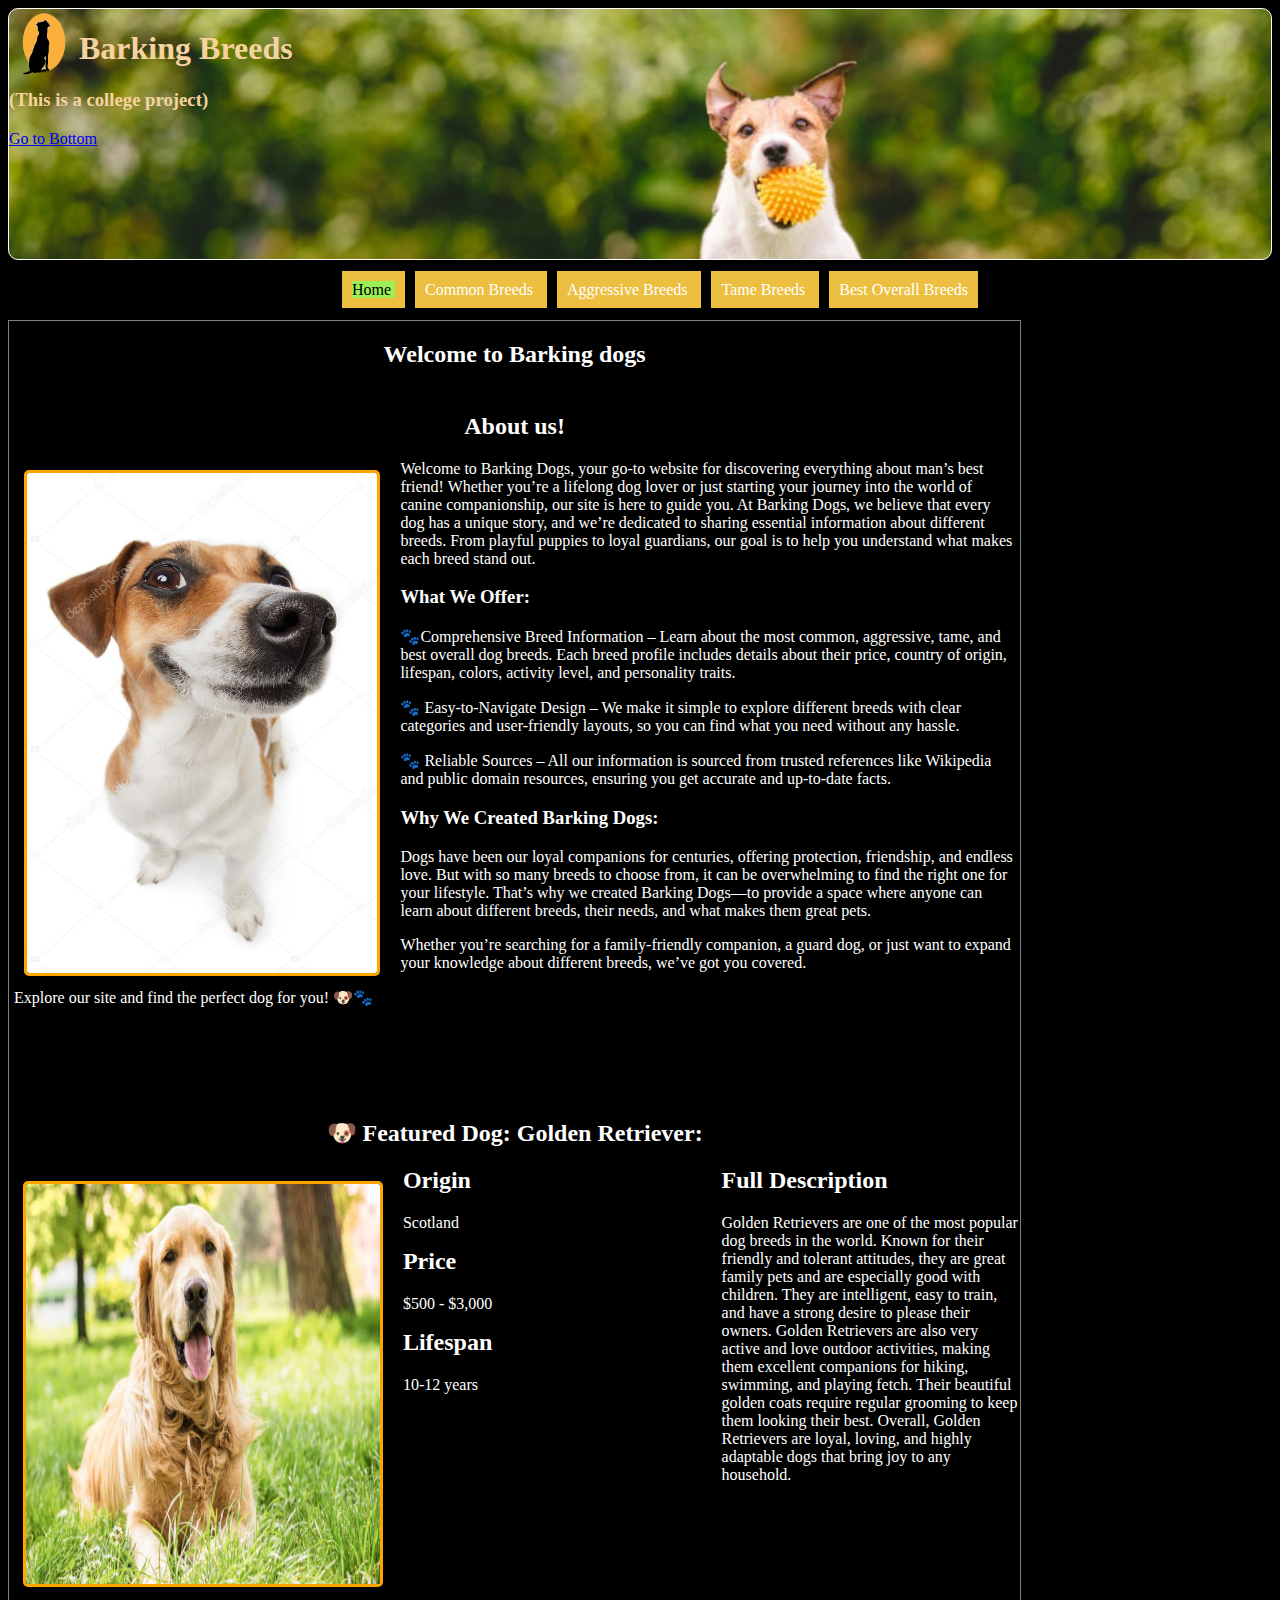
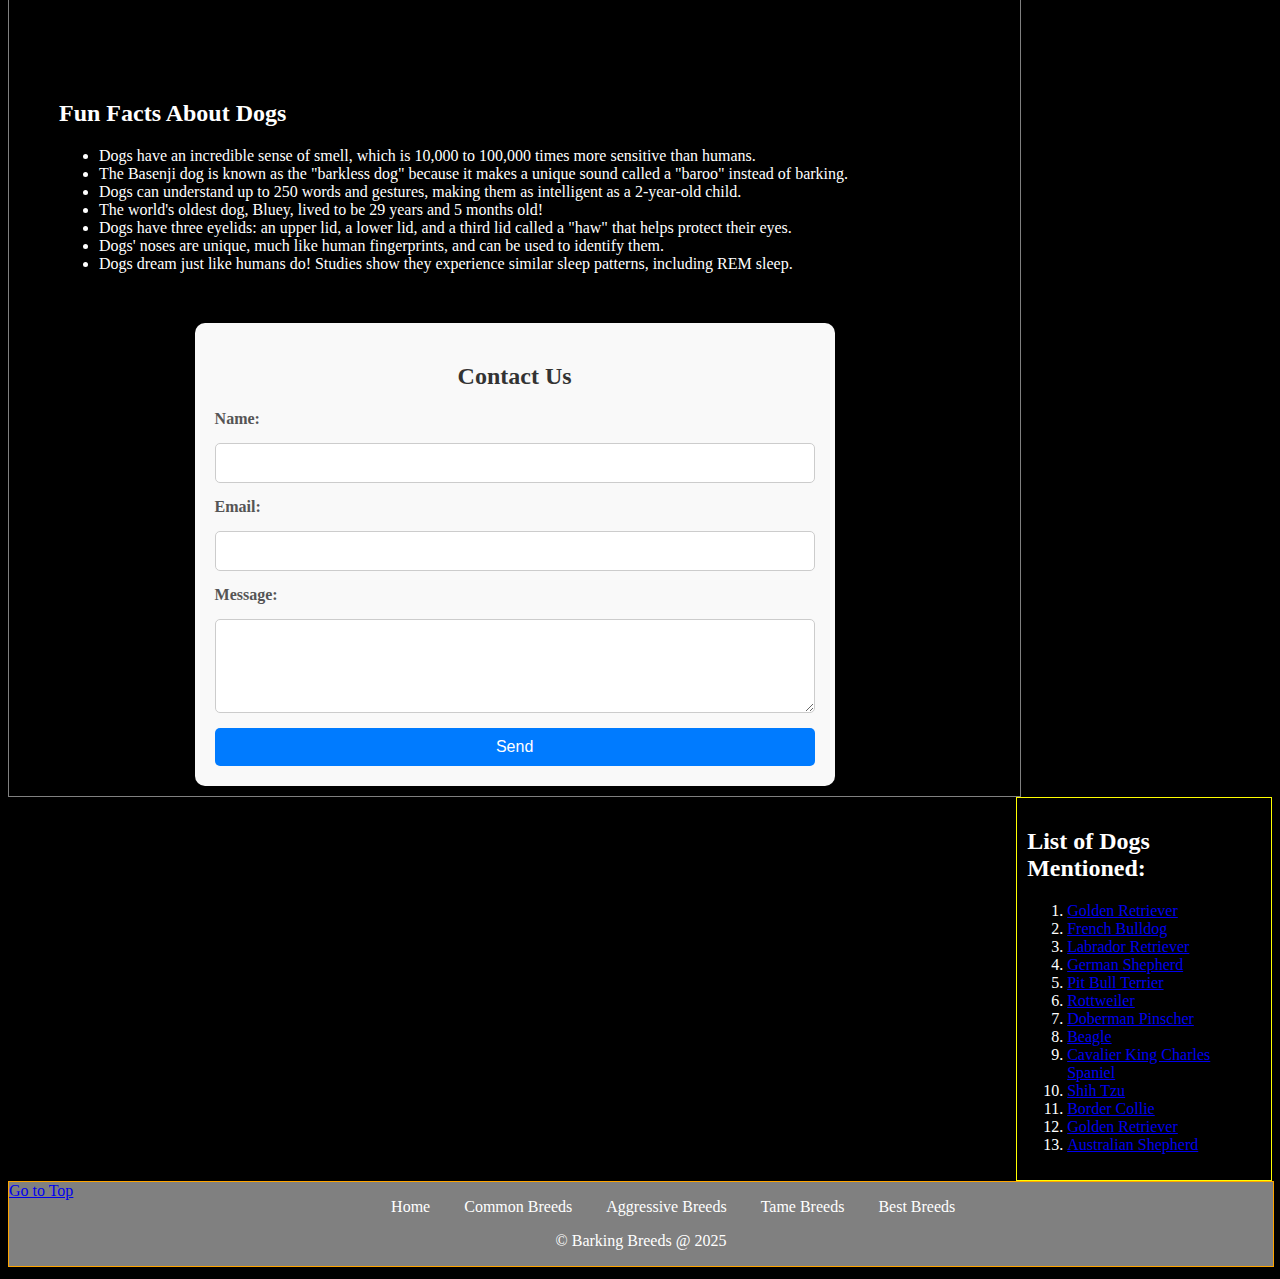
<file: index.html>
<!DOCTYPE html>
<html lang="en">
<head>
<meta charset="UTF-8">
<meta name="description" content="Barking dogs home page, about us">
<meta name="keywords" content="dog, breeds, price, wikipedia">
<title>Barking Breeds</title>
<link rel="stylesheet" href="styles/styleH.css">
<link rel="icon" href="images/doglogo.png" sizes="16x16">
</head>

<body>
    <header>
        <img style="float: left; height: 70px; width:70px;" src="images/doglogo.png" alt="logo">
        <h1> Barking Breeds</h1>
        <h3>(This is a college project)</h3>
        <a href="#bottom">Go to Bottom</a>
    </header>

    <nav>
        <ul> 
             <li> <a href="index.html" class="active"> Home </a></li> 
             <li> <a href="commonBreeds.html"> Common Breeds </a></li> 
             <li> <a href="aggroBreeds.html"> Aggressive Breeds </a></li> 
             <li> <a href="tameBreeds.html"> Tame Breeds </a></li> 
             <li> <a href="bestBreeds.html"> Best Overall Breeds </a></li> 
             
        </ul>
     </nav>

     <main id="borderMain">
        <a id="top"></a>

        <h2 class="textCenter">
            Welcome to Barking dogs
        </h2>
        <section style="padding: 5px;">
    <h2 class="textCenter">About us!</h2>
    <img style="float: left; margin-right: 20px;" class="smiledog" src="images/smiledog.png" alt="smiledog">

    <p> Welcome to Barking Dogs, your go-to website for discovering everything about man’s best friend! Whether you’re a lifelong dog lover or just starting your journey into the world of canine companionship, our site is here to guide you.

        At Barking Dogs, we believe that every dog has a unique story, and we’re dedicated to sharing essential information about different breeds. From playful puppies to loyal guardians, our goal is to help you understand what makes each breed stand out.</p>
        <h3>What We Offer:</h3>
        <p> 🐾Comprehensive Breed Information – Learn about the most common, aggressive, tame, and best overall dog breeds. Each breed profile includes details about their price, country of origin, lifespan, colors, activity level, and personality traits.</p>

            <p>🐾 Easy-to-Navigate Design – We make it simple to explore different breeds with clear categories and user-friendly layouts, so you can find what you need without any hassle.</p>
            
            <p>🐾 Reliable Sources – All our information is sourced from trusted references like Wikipedia and public domain resources, ensuring you get accurate and up-to-date facts.</p>

            <h3>Why We Created Barking Dogs:</h3> 
            <p>Dogs have been our loyal companions for centuries, offering protection, friendship, and endless love. But with so many breeds to choose from, it can be overwhelming to find the right one for your lifestyle. That’s why we created Barking Dogs—to provide a space where anyone can learn about different breeds, their needs, and what makes them great pets.</p>
           <p>Whether you’re searching for a family-friendly companion, a guard dog, or just want to expand your knowledge about different breeds, we’ve got you covered. </p>
           <p>Explore our site and find the perfect dog for you! 🐶🐾</p>
</section>

<br>
<br>
<br>
<br>
    <h2 class="textCenter">🐶 Featured Dog: Golden Retriever:</h2>
    <img src="images/goldenretriever.jpg"  class="goldenDog" style="float: left; margin-right: 20px;" alt="Golden Retriever">
    <section class="columns">
        <section class="column">
            <h2>Origin</h2>
            <p>Scotland</p>
            <h2>Price</h2>
            <p>$500 - $3,000</p>
            <h2>Lifespan</h2>
            <p>10-12 years</p>
        </section>
        <section class="column">
            <h2>Full Description</h2>
            <p>
                Golden Retrievers are one of the most popular dog breeds in the world. Known for their friendly and tolerant attitudes, they are great family pets and are especially good with children. They are intelligent, easy to train, and have a strong desire to please their owners. Golden Retrievers are also very active and love outdoor activities, making them excellent companions for hiking, swimming, and playing fetch. Their beautiful golden coats require regular grooming to keep them looking their best. Overall, Golden Retrievers are loyal, loving, and highly adaptable dogs that bring joy to any household.
            </p>
        </section>
    </section>

    <section id="fun-facts">
        <h2>Fun Facts About Dogs</h2>
        <ul>
            <li>Dogs have an incredible sense of smell, which is 10,000 to 100,000 times more sensitive than humans.</li>
            <li>The Basenji dog is known as the "barkless dog" because it makes a unique sound called a "baroo" instead of barking.</li>
            <li>Dogs can understand up to 250 words and gestures, making them as intelligent as a 2-year-old child.</li>
            <li>The world's oldest dog, Bluey, lived to be 29 years and 5 months old!</li>
            <li>Dogs have three eyelids: an upper lid, a lower lid, and a third lid called a "haw" that helps protect their eyes.</li>
            <li>Dogs' noses are unique, much like human fingerprints, and can be used to identify them.</li>
            <li>Dogs dream just like humans do! Studies show they experience similar sleep patterns, including REM sleep.</li>
        </ul>
    </section>

    <section class="contact">
        <h2>Contact Us</h2>
        <form action="http://foo.com" method="get">
            <label for="name">Name:</label>
            <input type="text" id="name" name="name" required>
            
            <label for="email">Email:</label>
            <input type="email" id="email" name="email" required>
            
            <label for="message">Message:</label>
            <textarea id="message" name="message" rows="4" required></textarea>
            
            <button type="submit">Send</button>
        </form>
    </section>



     </main>

     <aside style="padding: 10px;">
        <h2>List of Dogs Mentioned:</h2>
        <ol>
            <li><a href="https://en.wikipedia.org/wiki/Golden_Retriever">Golden Retriever</a></li>
            <li><a href="https://en.wikipedia.org/wiki/French_Bulldog">French Bulldog</a></li>
            <li><a href="https://en.wikipedia.org/wiki/Labrador_Retriever">Labrador Retriever</a></li>
            <li><a href="https://en.wikipedia.org/wiki/German_Shepherd">German Shepherd</a></li>
            <li><a href="https://en.wikipedia.org/wiki/Pit_Bull_Terrier">Pit Bull Terrier</a></li>
            <li><a href="https://en.wikipedia.org/wiki/Rottweiler">Rottweiler</a></li>
            <li><a href="https://en.wikipedia.org/wiki/Doberman_Pinscher">Doberman Pinscher</a></li>
            <li><a href="https://en.wikipedia.org/wiki/Beagle">Beagle</a></li>
            <li><a href="https://en.wikipedia.org/wiki/Cavalier_King_Charles_Spaniel">Cavalier King Charles Spaniel</a></li>
            <li><a href="https://en.wikipedia.org/wiki/Shih_Tzu">Shih Tzu</a></li>
            <li><a href="https://en.wikipedia.org/wiki/Border_Collie">Border Collie</a></li>
            <li><a href="https://en.wikipedia.org/wiki/Golden_Retriever">Golden Retriever</a></li>
            <li><a href="https://en.wikipedia.org/wiki/Australian_Shepherd">Australian Shepherd</a></li>
        </ol>
    </aside>



     <footer id="bottom">
        <a href="#top" style="float: left;">Go to Top</a>
        <ul> 
            <li> <a href="index.html" class="active"> Home </a></li> 
             <li> <a href="commonBreeds.html"> Common Breeds </a></li> 
             <li> <a href="aggroBreeds.html"> Aggressive Breeds </a></li> 
             <li> <a href="tameBreeds.html"> Tame Breeds </a></li> 
             <li> <a href="bestBreeds.html"> Best Breeds </a></li> 
       </ul>
        <p> &copy; Barking Breeds &#64; 2025</p>
     </footer>
</body>
</html>
</file>
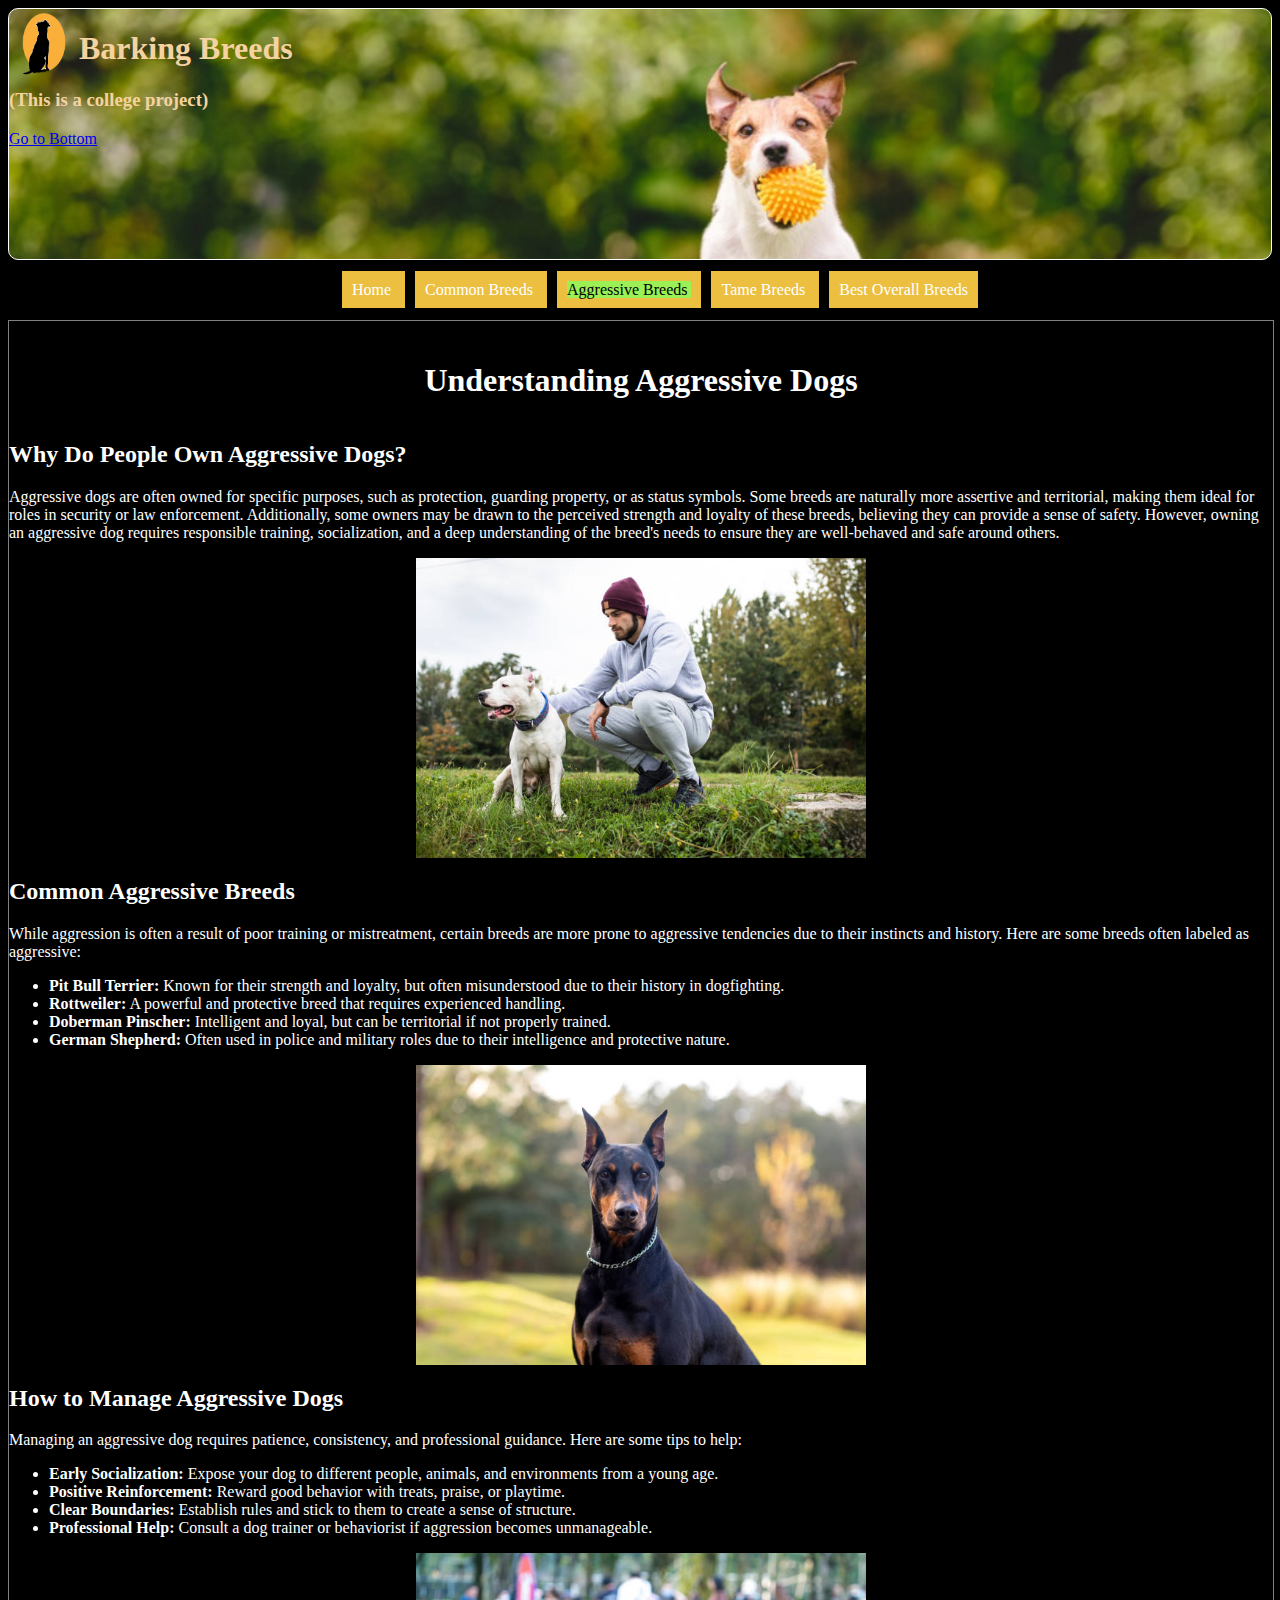
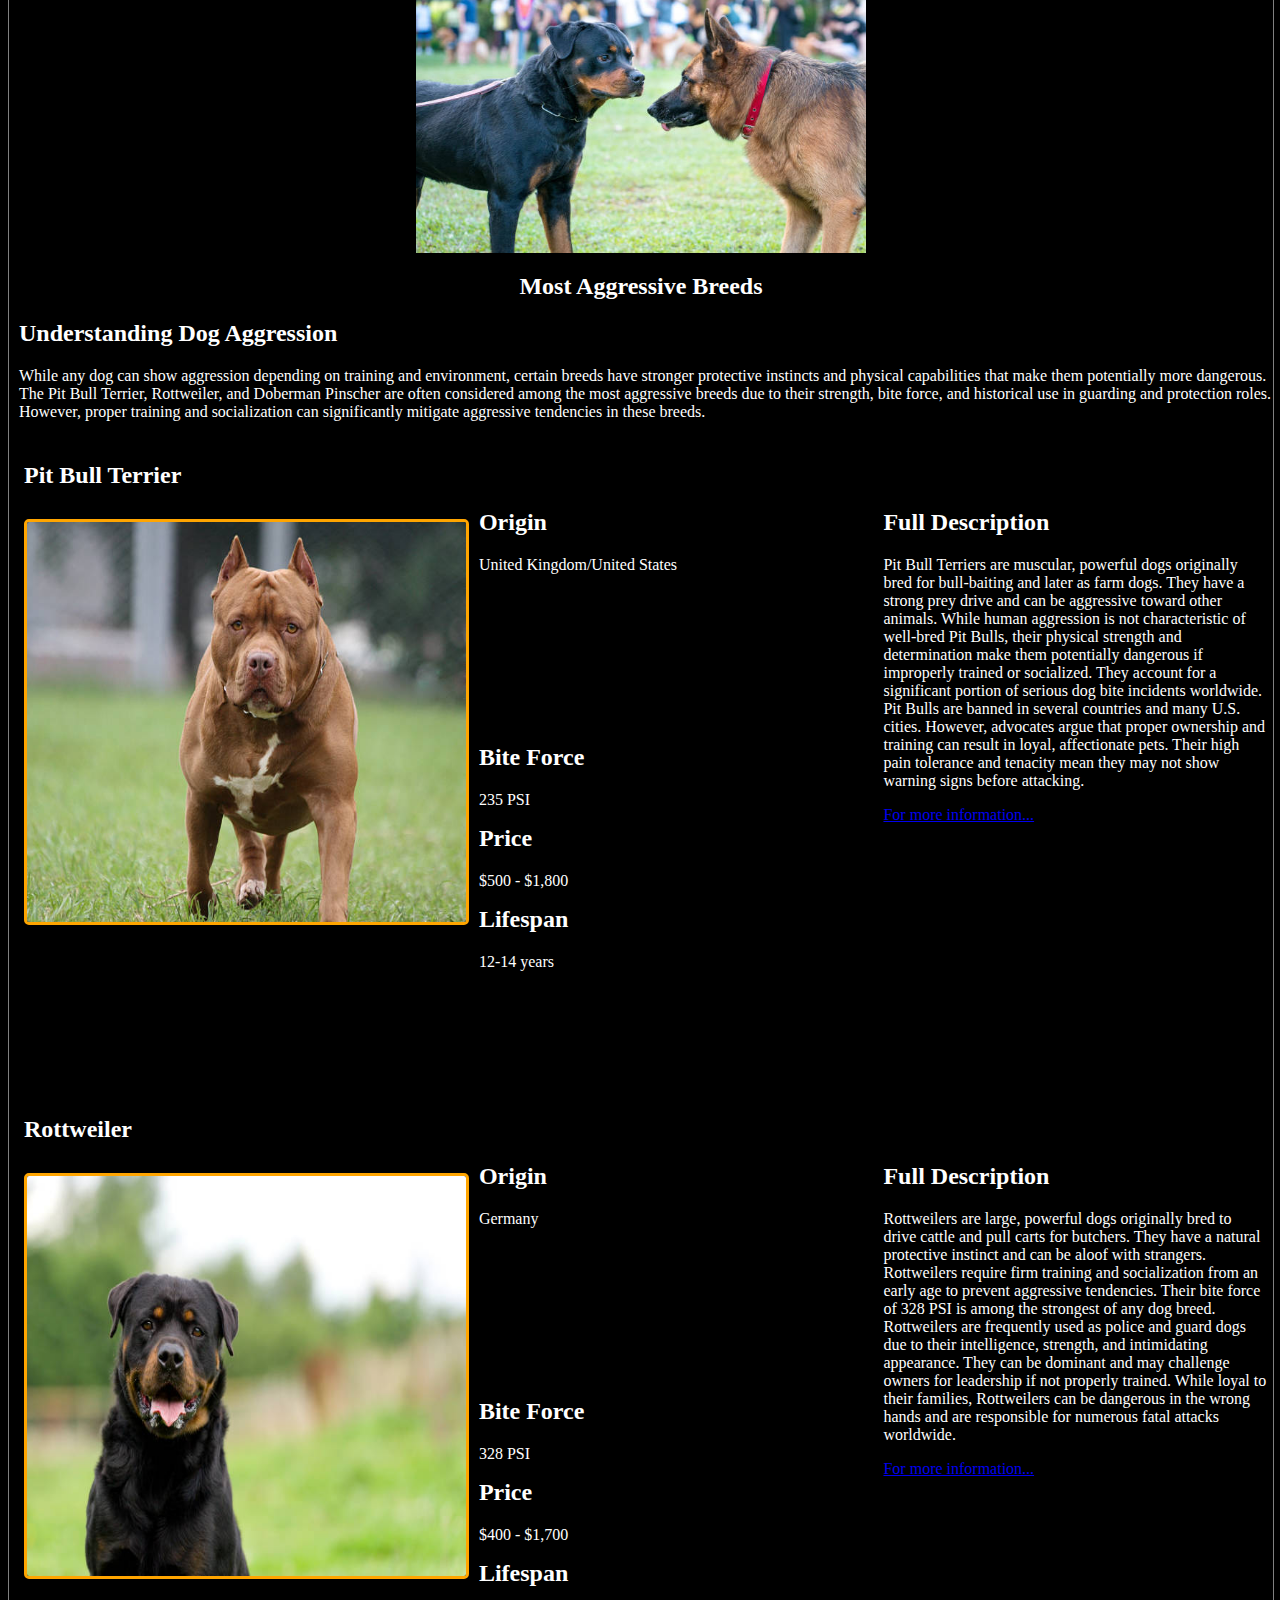
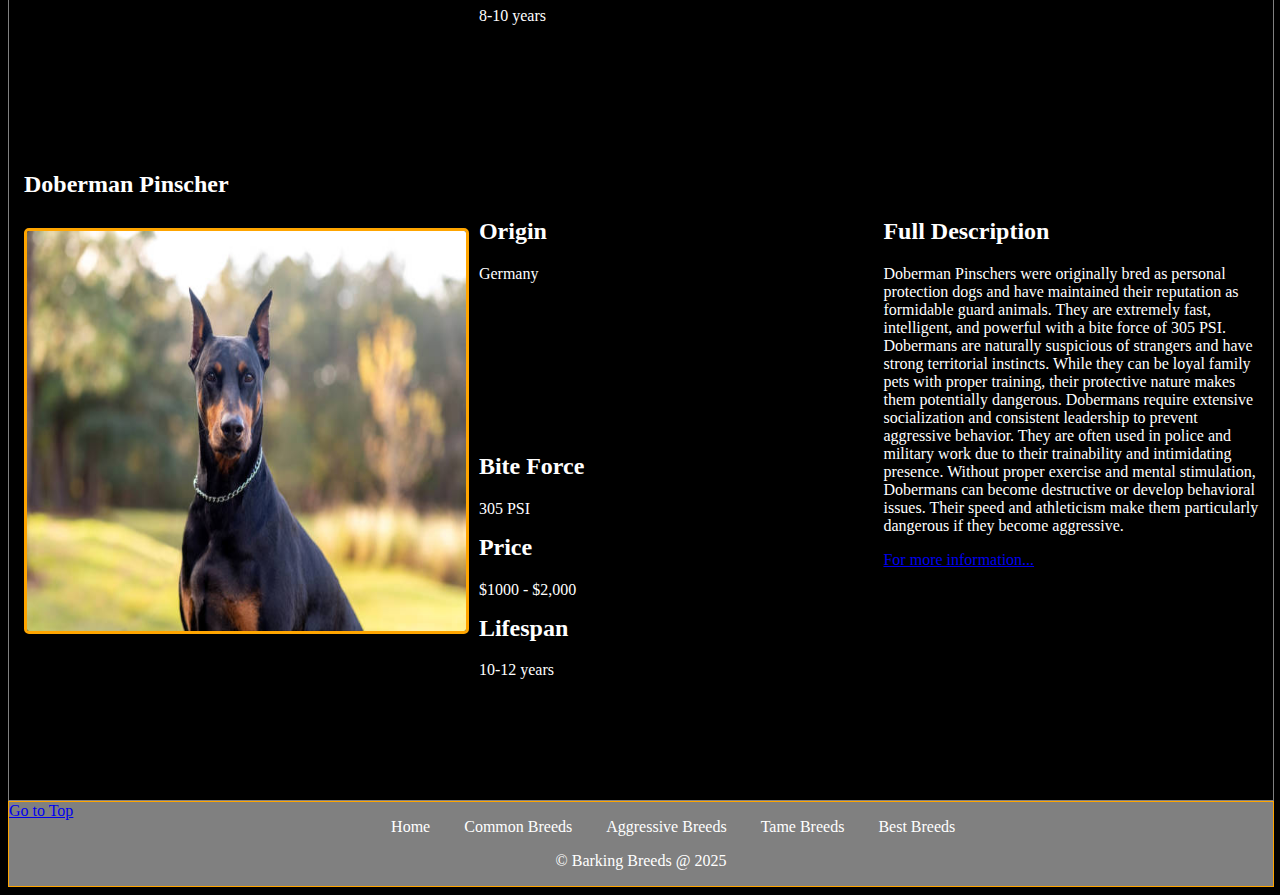
<file: aggroBreeds.html>
<!DOCTYPE html>
<html lang="en">
<head>
<meta charset="UTF-8">
<meta name="description" content="Aggressive Breeds, Big dogs">
<meta name="keywords" content="dog, aggression, price, wikipedia">
<title>Barking Breeds</title>
<link rel="stylesheet" href="styles/styleAG.css">
<link rel="icon" href="images/doglogo.png" sizes="16x16">
<style>
    header
{
    background-image: url(images/dogheader.jpg);
    background-repeat: no-repeat;
    background-size: cover;
    height: 250px;
    color: rgb(245, 211, 161);
    border: 1px solid white;
    border-radius: 10px; 
}
</style>
</head>

<body>
    <header>
        <img style="float: left; height: 70px; width:70px;" src="images/doglogo.png" alt="logo">
        <h1> Barking Breeds</h1>
        <h3>(This is a college project)</h3>
        <a href="#bottom">Go to Bottom</a>
    </header>

    <nav>
        <ul> 
             <li> <a href="index.html" > Home </a></li> 
             <li> <a href="commonBreeds.html"> Common Breeds </a></li> 
             <li> <a href="aggroBreeds.html" class="active"> Aggressive Breeds </a></li> 
             <li> <a href="tameBreeds.html"> Tame Breeds </a></li> 
             <li> <a href="bestBreeds.html"> Best Overall Breeds </a></li> 
             
        </ul>
     </nav>

     <main id="borderMain">
        
        <h1 style="text-align: center; padding: 20px;">Understanding Aggressive Dogs</h1>

   
    <section class="section">
        <h2>Why Do People Own Aggressive Dogs?</h2>
        <p>
            Aggressive dogs are often owned for specific purposes, such as protection, guarding property, or as status symbols. Some breeds are naturally more assertive and territorial, making them ideal for roles in security or law enforcement. Additionally, some owners may be drawn to the perceived strength and loyalty of these breeds, believing they can provide a sense of safety. However, owning an aggressive dog requires responsible training, socialization, and a deep understanding of the breed's needs to ensure they are well-behaved and safe around others.
        </p>
        <img src="images/pitbullman.jpg" style="width: 450px; height: 300px; display: block; margin: 0 auto;" class="textCenter" alt="pitbullman">
    </section>

   
    <section class="section">
        <h2>Common Aggressive Breeds</h2>
        <p>
            While aggression is often a result of poor training or mistreatment, certain breeds are more prone to aggressive tendencies due to their instincts and history. Here are some breeds often labeled as aggressive:
        </p>
        <ul>
            <li><strong>Pit Bull Terrier:</strong> Known for their strength and loyalty, but often misunderstood due to their history in dogfighting.</li>
            <li><strong>Rottweiler:</strong> A powerful and protective breed that requires experienced handling.</li>
            <li><strong>Doberman Pinscher:</strong> Intelligent and loyal, but can be territorial if not properly trained.</li>
            <li><strong>German Shepherd:</strong> Often used in police and military roles due to their intelligence and protective nature.</li>
        </ul>
        <img src="images/doberman.jpg" style="width: 450px; height: 300px; display: block; margin: 0 auto;" class="textCenter" alt="doberman">
    </section>

    
    <section class="section">
        <h2>How to Manage Aggressive Dogs</h2>
        <p>
            Managing an aggressive dog requires patience, consistency, and professional guidance. Here are some tips to help:
        </p>
        <ul>
            <li><strong>Early Socialization:</strong> Expose your dog to different people, animals, and environments from a young age.</li>
            <li><strong>Positive Reinforcement:</strong> Reward good behavior with treats, praise, or playtime.</li>
            <li><strong>Clear Boundaries:</strong> Establish rules and stick to them to create a sense of structure.</li>
            <li><strong>Professional Help:</strong> Consult a dog trainer or behaviorist if aggression becomes unmanageable.</li>
        </ul>
        <img src="images/dogsocial.jpg" style="width: 450px; height: 300px; display: block; margin: 0 auto;" class="textCenter" alt="socialdog">
    </section>

    <h2 class="textCenter">Most Aggressive Breeds </h2>
    <section id="aggrointro" style="margin-left: 10px;">
        <h2>Understanding Dog Aggression</h2>
        <p>
            While any dog can show aggression depending on training and environment, certain breeds have stronger protective instincts and physical capabilities that make them potentially more dangerous. The Pit Bull Terrier, Rottweiler, and Doberman Pinscher are often considered among the most aggressive breeds due to their strength, bite force, and historical use in guarding and protection roles. However, proper training and socialization can significantly mitigate aggressive tendencies in these breeds.
        </p>
    </section>

    <section style="padding: 5px;">
    <h2 style="margin-left: 10px;">Pit Bull Terrier</h2>
    <img style="float: left;" class="dog" src="images/pitbullterrier.jpg" alt="pitbull terrier">
    <section class="columns">
        <section class="column">
            <h2>Origin</h2>  
            <p>United Kingdom/United States</p>
            <iframe
            height="450"
            style="border:0"
            loading="lazy" 
            allowfullscreen
            src="https://www.google.com/maps/embed/v1/place?q=united+kingdom&key=AIzaSyBFw0Qbyq9zTFTd-tUY6dZWTgaQzuU17R8">
        </iframe>
            
            <h2>Bite Force</h2>
            <p>235 PSI</p>
            <h2>Price</h2>
            <p>$500 - $1,800</p>
            <h2>Lifespan</h2>
            <p>12-14 years</p>
            
        </section>
        <section class="column">
            <h2>Full Description</h2>
            <p>
                Pit Bull Terriers are muscular, powerful dogs originally bred for bull-baiting and later as farm dogs. They have a strong prey drive and can be aggressive toward other animals. While human aggression is not characteristic of well-bred Pit Bulls, their physical strength and determination make them potentially dangerous if improperly trained or socialized. They account for a significant portion of serious dog bite incidents worldwide. Pit Bulls are banned in several countries and many U.S. cities. However, advocates argue that proper ownership and training can result in loyal, affectionate pets. Their high pain tolerance and tenacity mean they may not show warning signs before attacking.
            </p>
            <a href="https://en.wikipedia.org/wiki/Pit_Bull"> For more information...</a>  
        </section>
    </section>
</section>

<section style="padding: 5px;">
    <h2 style="margin-left: 10px;">Rottweiler</h2>
    <img style="float: left;" class="dog" src="images/rottweiler.jpg" alt="rottweiler">
    <section class="columns">
        <section class="column">
            <h2>Origin</h2>
            <p>Germany</p>
            <iframe
                height="450"
                style="border:0"
                loading="lazy"
                allowfullscreen
                src="https://www.google.com/maps/embed/v1/place?q=germany&key=AIzaSyBFw0Qbyq9zTFTd-tUY6dZWTgaQzuU17R8">
        </iframe>
            
        <h2>Bite Force</h2>
        <p>328 PSI</p>
        <h2>Price</h2>
            <p>$400 - $1,700</p>
        <h2>Lifespan</h2>
        <p>8-10 years</p>
    </section>
    <section class="column">
        <h2>Full Description</h2>
        <p>
            Rottweilers are large, powerful dogs originally bred to drive cattle and pull carts for butchers. They have a natural protective instinct and can be aloof with strangers. Rottweilers require firm training and socialization from an early age to prevent aggressive tendencies. Their bite force of 328 PSI is among the strongest of any dog breed. Rottweilers are frequently used as police and guard dogs due to their intelligence, strength, and intimidating appearance. They can be dominant and may challenge owners for leadership if not properly trained. While loyal to their families, Rottweilers can be dangerous in the wrong hands and are responsible for numerous fatal attacks worldwide.
        </p>
        <a href="https://en.wikipedia.org/wiki/Rottweiler">For more information...</a>
    </section>
    </section>
</section>

<section style="padding: 5px;">
    <h2 style="margin-left: 10px;">Doberman Pinscher</h2>
    <img style="float: left;" class="dog" src="images/doberman.jpg" alt="doberman pinscher">
    <section class="columns">
        <section class="column">
            <h2>Origin</h2>
            <p>Germany</p>
            <iframe
                height="450"
                style="border:0"
                loading="lazy"
                allowfullscreen
                src="https://www.google.com/maps/embed/v1/place?q=germany&key=AIzaSyBFw0Qbyq9zTFTd-tUY6dZWTgaQzuU17R8">
        </iframe>
            
        <h2>Bite Force</h2>
        <p>305 PSI</p>
        <h2>Price</h2>
            <p>$1000 - $2,000</p>
        <h2>Lifespan</h2>
        <p>10-12 years</p>
    </section>
    <section class="column">
        <h2>Full Description</h2>
        <p>
            Doberman Pinschers were originally bred as personal protection dogs and have maintained their reputation as formidable guard animals. They are extremely fast, intelligent, and powerful with a bite force of 305 PSI. Dobermans are naturally suspicious of strangers and have strong territorial instincts. While they can be loyal family pets with proper training, their protective nature makes them potentially dangerous. Dobermans require extensive socialization and consistent leadership to prevent aggressive behavior. They are often used in police and military work due to their trainability and intimidating presence. Without proper exercise and mental stimulation, Dobermans can become destructive or develop behavioral issues. Their speed and athleticism make them particularly dangerous if they become aggressive.
        </p>
        <a href="https://en.wikipedia.org/wiki/Dobermann">For more information...</a>
    </section>
    </section>
</section>
    </main>



    <footer id="bottom">
        <a href="#top" style="float: left;">Go to Top</a>
        <ul> 
            <li> <a href="index.html"> Home </a></li> 
             <li> <a href="commonBreeds.html"> Common Breeds </a></li> 
             <li> <a href="aggroBreeds.html" class="active"> Aggressive Breeds </a></li> 
             <li> <a href="tameBreeds.html"> Tame Breeds </a></li> 
             <li> <a href="bestBreeds.html"> Best Breeds </a></li> 
       </ul>
        <p> &copy; Barking Breeds &#64; 2025</p>
     </footer>
</body>
</html>
</file>
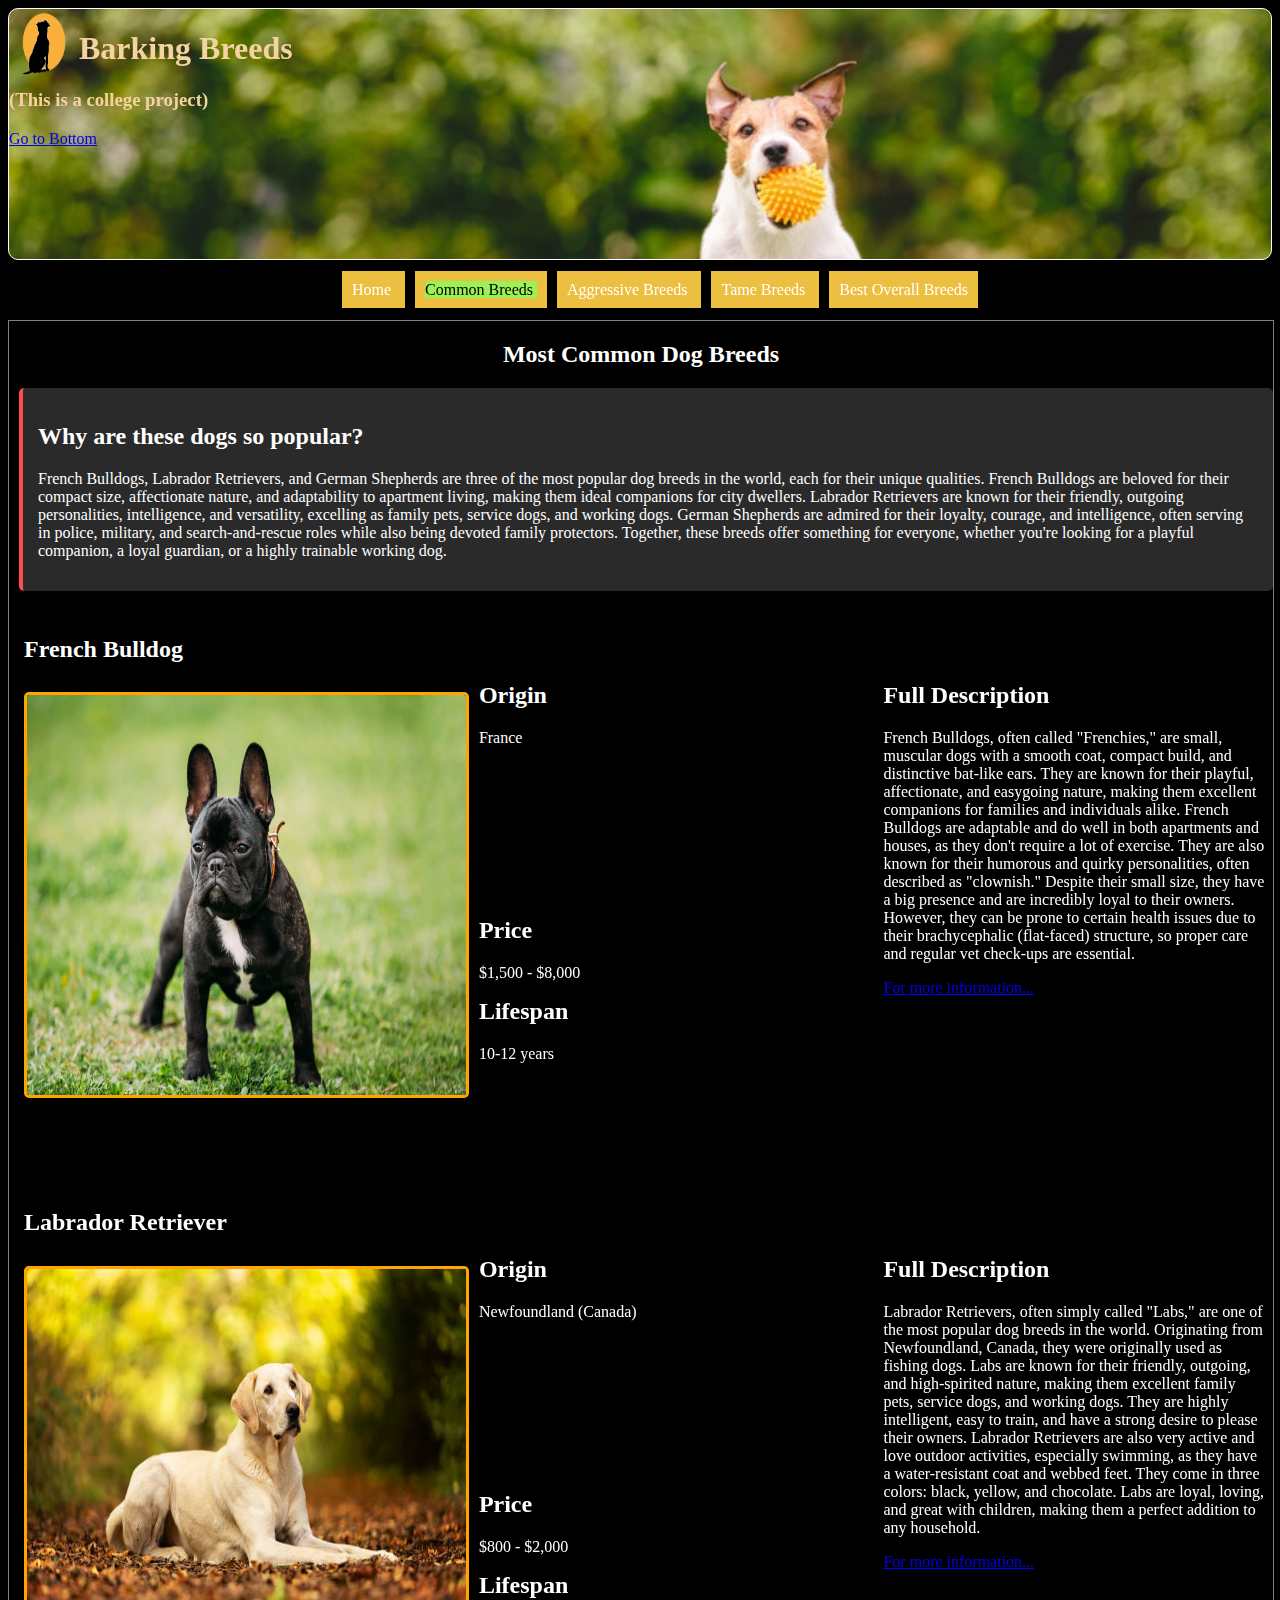
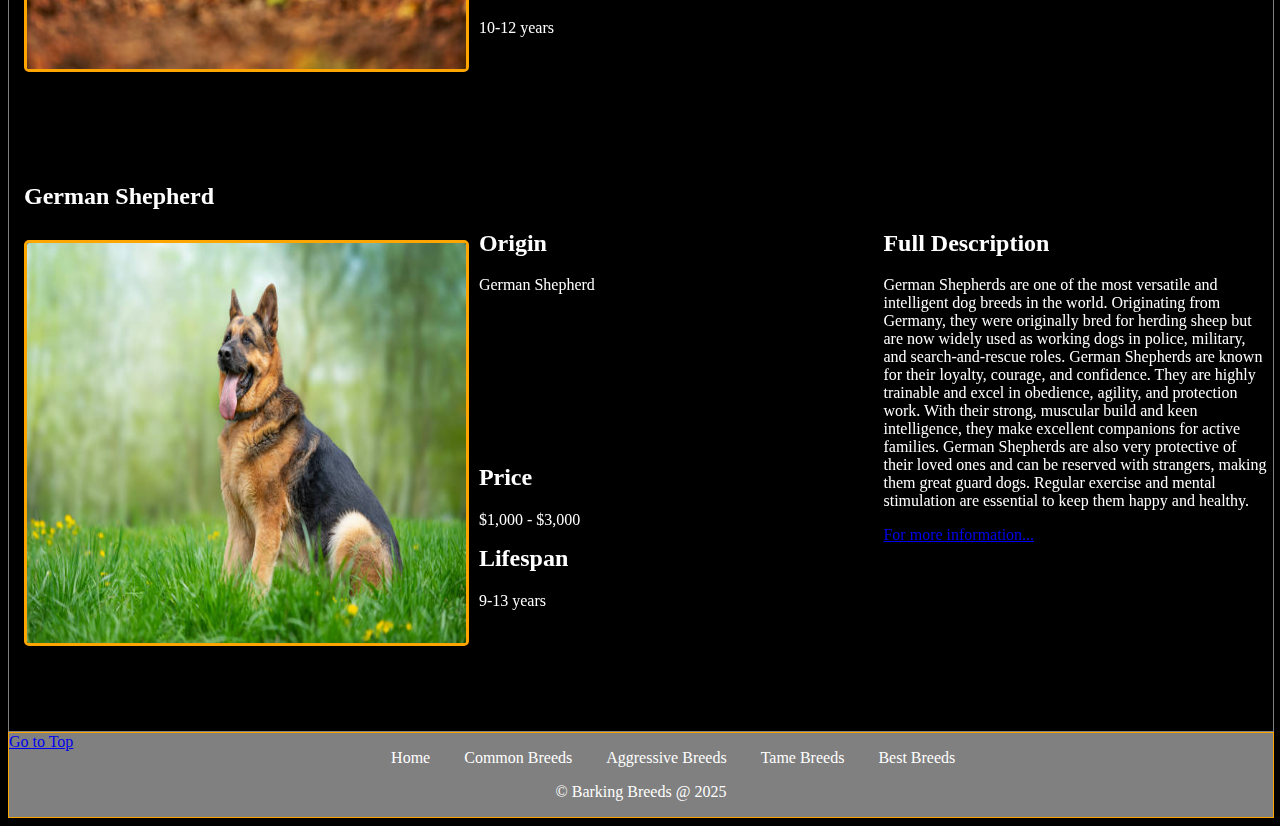
<file: commonBreeds.html>
<!DOCTYPE html>
<html lang="en">
<head>
<meta charset="UTF-8">
<meta name="description" content="Common breeds , ">
<meta name="keywords" content="dog, inline, map, wikipedia">
<title>Barking Breeds</title>
<link rel="stylesheet" href="styles/styleCB.css">
<link rel="icon" href="images/doglogo.png" sizes="16x16">
</head>

<body>
    <header>
        <img style="float: left; height: 70px; width:70px;" src="images/doglogo.png" alt="logo">
        <h1> Barking Breeds</h1>
        <h3>(This is a college project)</h3>
        <a href="#bottom">Go to Bottom</a>
    </header>

    <nav>
        <ul> 
             <li> <a href="index.html" > Home </a></li> 
             <li> <a href="commonBreeds.html" class="active"> Common Breeds </a></li> 
             <li> <a href="aggroBreeds.html"> Aggressive Breeds </a></li> 
             <li> <a href="tameBreeds.html"> Tame Breeds </a></li> 
             <li> <a href="bestBreeds.html"> Best Overall Breeds </a></li> 
             
        </ul>
     </nav>

     <main id="borderMain">
        
        <a id="top"></a>
        <h2 class="textCenter">Most Common Dog Breeds</h2>

        <!-- Why they are popular -->
        <section id="commonintro" style="margin-left: 10px;">
            <h2>Why are these dogs so popular?</h2>
            <p>
                French Bulldogs, Labrador Retrievers, and German Shepherds are three of the most popular dog breeds in the world, each for their unique qualities. French Bulldogs are beloved for their compact size, affectionate nature, and adaptability to apartment living, making them ideal companions for city dwellers. Labrador Retrievers are known for their friendly, outgoing personalities, intelligence, and versatility, excelling as family pets, service dogs, and working dogs. German Shepherds are admired for their loyalty, courage, and intelligence, often serving in police, military, and search-and-rescue roles while also being devoted family protectors. Together, these breeds offer something for everyone, whether you're looking for a playful companion, a loyal guardian, or a highly trainable working dog.
            </p>
        </section>


   <!-- French Bulldog section -->
        <section style="padding: 5px;">
        <h2 style="margin-left: 10px;">French Bulldog</h2>
        <img style="float: left;" class="dog" src="images/frenchbulldog.jpg" alt="frenchbulldog">
        <section class="columns">
            <section class="column">
                <h2>Origin</h2>  
                <p>France</p>
                <iframe
                height="450"
                style="border:0"
                loading="lazy" 
                allowfullscreen
                src="https://www.google.com/maps/embed/v1/place?q=france&key=AIzaSyBFw0Qbyq9zTFTd-tUY6dZWTgaQzuU17R8"> 
            </iframe>
            <!-- use embed converter to make address into embed link to show on website-->
                
                <h2>Price</h2>
                <p>$1,500 - $8,000</p>
                <h2>Lifespan</h2>
                <p>10-12 years</p>
                
            </section>
            <section class="column">
                <h2>Full Description</h2>
                <p>
                    French Bulldogs, often called "Frenchies," are small, muscular dogs with a smooth coat, compact build, and distinctive bat-like ears. They are known for their playful, affectionate, and easygoing nature, making them excellent companions for families and individuals alike. French Bulldogs are adaptable and do well in both apartments and houses, as they don't require a lot of exercise. They are also known for their humorous and quirky personalities, often described as "clownish." Despite their small size, they have a big presence and are incredibly loyal to their owners. However, they can be prone to certain health issues due to their brachycephalic (flat-faced) structure, so proper care and regular vet check-ups are essential.
                </p>
                <a href="https://en.wikipedia.org/wiki/French_Bulldog"> For more information...</a>  
            </section>
        </section>
    </section>

       <!-- Labrador section-->
    <section style="padding: 5px;">
        <h2 style="margin-left: 10px;">Labrador Retriever</h2>
        <img style="float: left;" class="dog" src="images/labrador.jpg" alt="labrador">
        <section class="columns">
            <section class="column">
                <h2>Origin</h2>
                <p>Newfoundland (Canada)</p>
                <iframe
                    height="450"
                    style="border:0"
                    loading="lazy"
                    allowfullscreen
                    src="https://www.google.com/maps/embed/v1/place?q=Newfoundland,Canada&key=AIzaSyBFw0Qbyq9zTFTd-tUY6dZWTgaQzuU17R8">
            </iframe>
                
            <h2>Price</h2>
            <p>$800 - $2,000</p>
            <h2>Lifespan</h2>
            <p>10-12 years</p>
        </section>
        <section class="column">
            <h2>Full Description</h2>
            <p>
                Labrador Retrievers, often simply called "Labs," are one of the most popular dog breeds in the world. Originating from Newfoundland, Canada, they were originally used as fishing dogs. Labs are known for their friendly, outgoing, and high-spirited nature, making them excellent family pets, service dogs, and working dogs. They are highly intelligent, easy to train, and have a strong desire to please their owners. Labrador Retrievers are also very active and love outdoor activities, especially swimming, as they have a water-resistant coat and webbed feet. They come in three colors: black, yellow, and chocolate. Labs are loyal, loving, and great with children, making them a perfect addition to any household.
            </p>
            <a href="https://en.wikipedia.org/wiki/Labrador_Retriever">For more information...</a>
        </section>
        </section>
    </section>

       <!-- German Shepherd Section -->
    <section style="padding: 5px;">
        <h2 style="margin-left: 10px;">German Shepherd</h2>
        <img style="float: left;" class="dog" src="images/germanshepherd.jpg" alt="germanshepherd">
        <section class="columns">
            <section class="column">
                <h2>Origin</h2>
                <p>German Shepherd</p>
                   <!-- Loading optimizes usage on the webpage when the map is not visible on the page -->
                <iframe
                    height="450"
                    style="border:0"
                    loading="lazy" 
                    allowfullscreen
                    src="https://www.google.com/maps/embed/v1/place?q=Germany&key=AIzaSyBFw0Qbyq9zTFTd-tUY6dZWTgaQzuU17R8">
            </iframe>
                
            <h2>Price</h2>
            <p>$1,000 - $3,000</p>
            <h2>Lifespan</h2>
            <p>9-13 years</p>
        </section>
        <section class="column">
            <h2>Full Description</h2>
            <p>
                German Shepherds are one of the most versatile and intelligent dog breeds in the world. Originating from Germany, they were originally bred for herding sheep but are now widely used as working dogs in police, military, and search-and-rescue roles. German Shepherds are known for their loyalty, courage, and confidence. They are highly trainable and excel in obedience, agility, and protection work. With their strong, muscular build and keen intelligence, they make excellent companions for active families. German Shepherds are also very protective of their loved ones and can be reserved with strangers, making them great guard dogs. Regular exercise and mental stimulation are essential to keep them happy and healthy.
            </p>
            <a href="https://en.wikipedia.org/wiki/German_Shepherd">For more information...</a>
        </section>
        </section>
    </section>

    </main>



    <footer id="bottom">
        <a href="#top" style="float: left;">Go to Top</a>
        <ul> 
            <li> <a href="index.html"> Home </a></li> 
             <li> <a href="commonBreeds.html" class="active"> Common Breeds </a></li> 
             <li> <a href="aggroBreeds.html"> Aggressive Breeds </a></li> 
             <li> <a href="tameBreeds.html"> Tame Breeds </a></li> 
             <li> <a href="bestBreeds.html"> Best Breeds </a></li> 
       </ul>
        <p> &copy; Barking Breeds &#64; 2025</p>
     </footer>
</body>
</html>
</file>
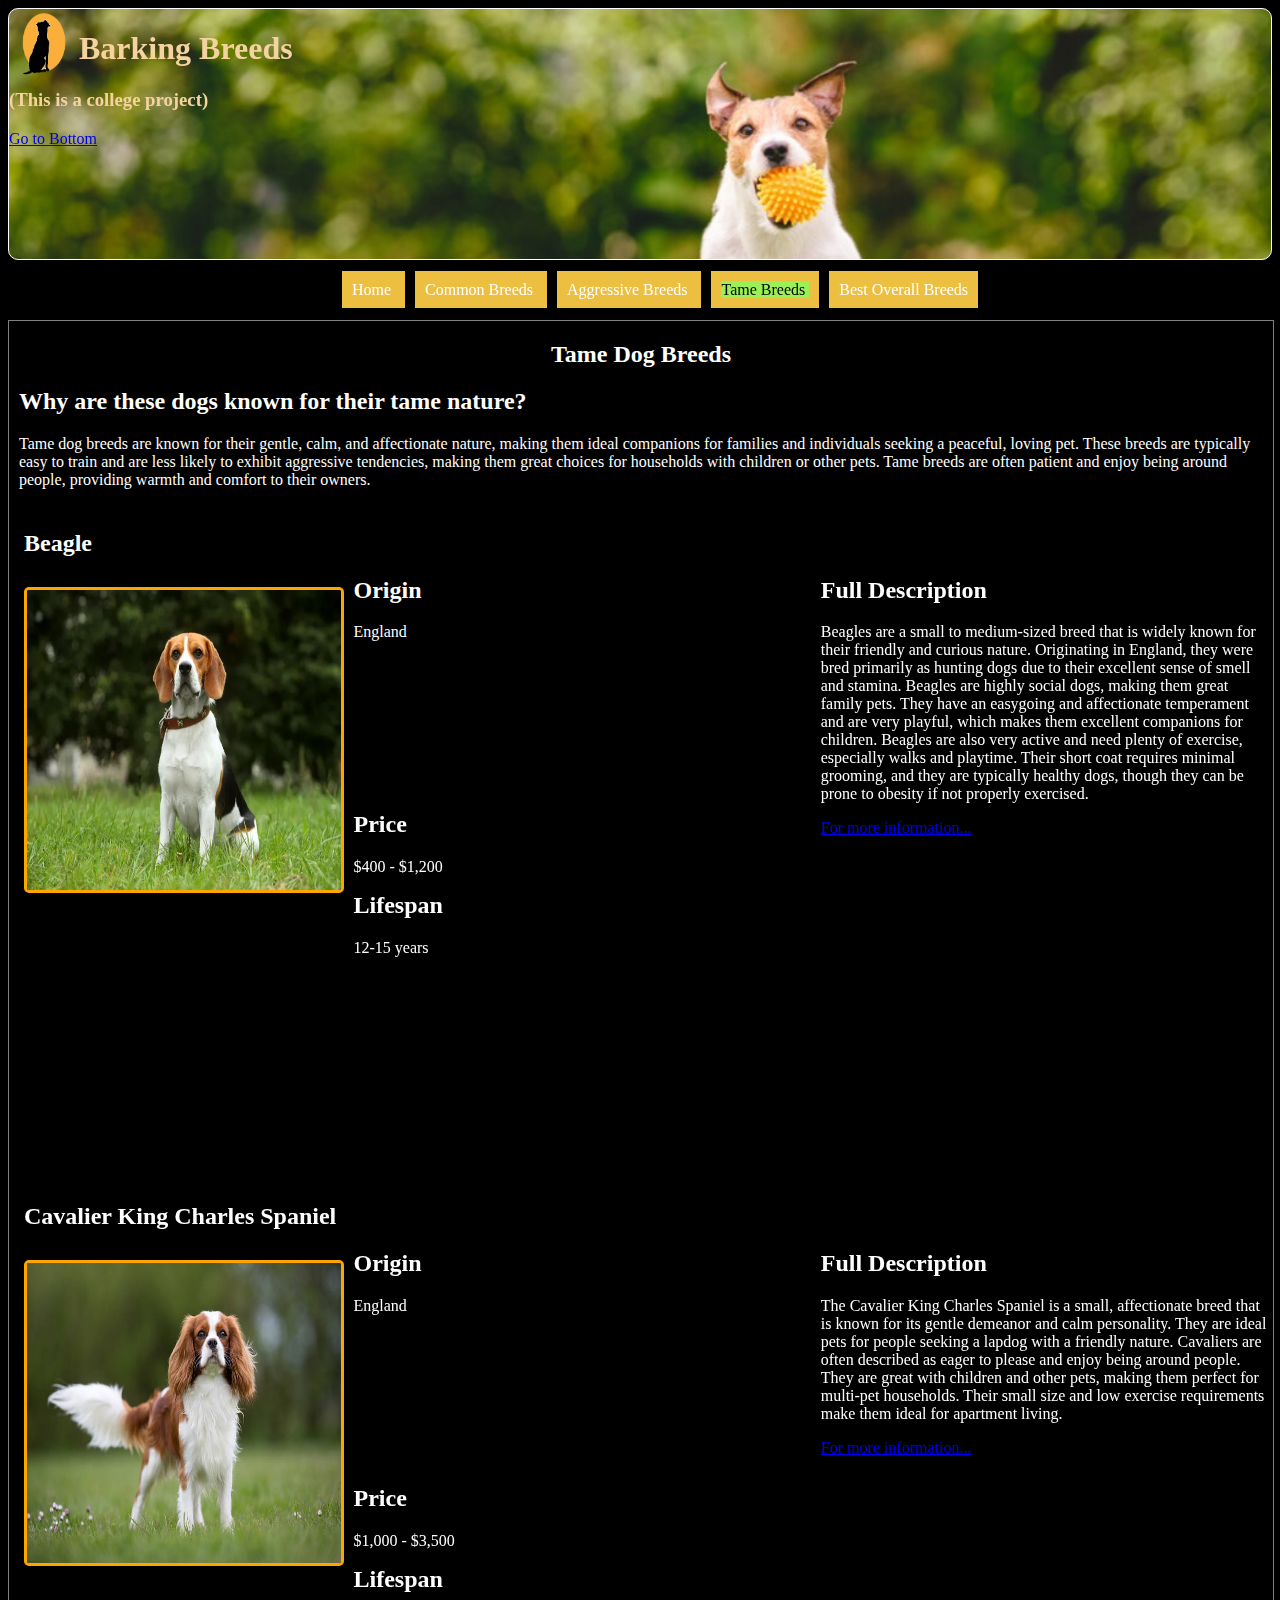
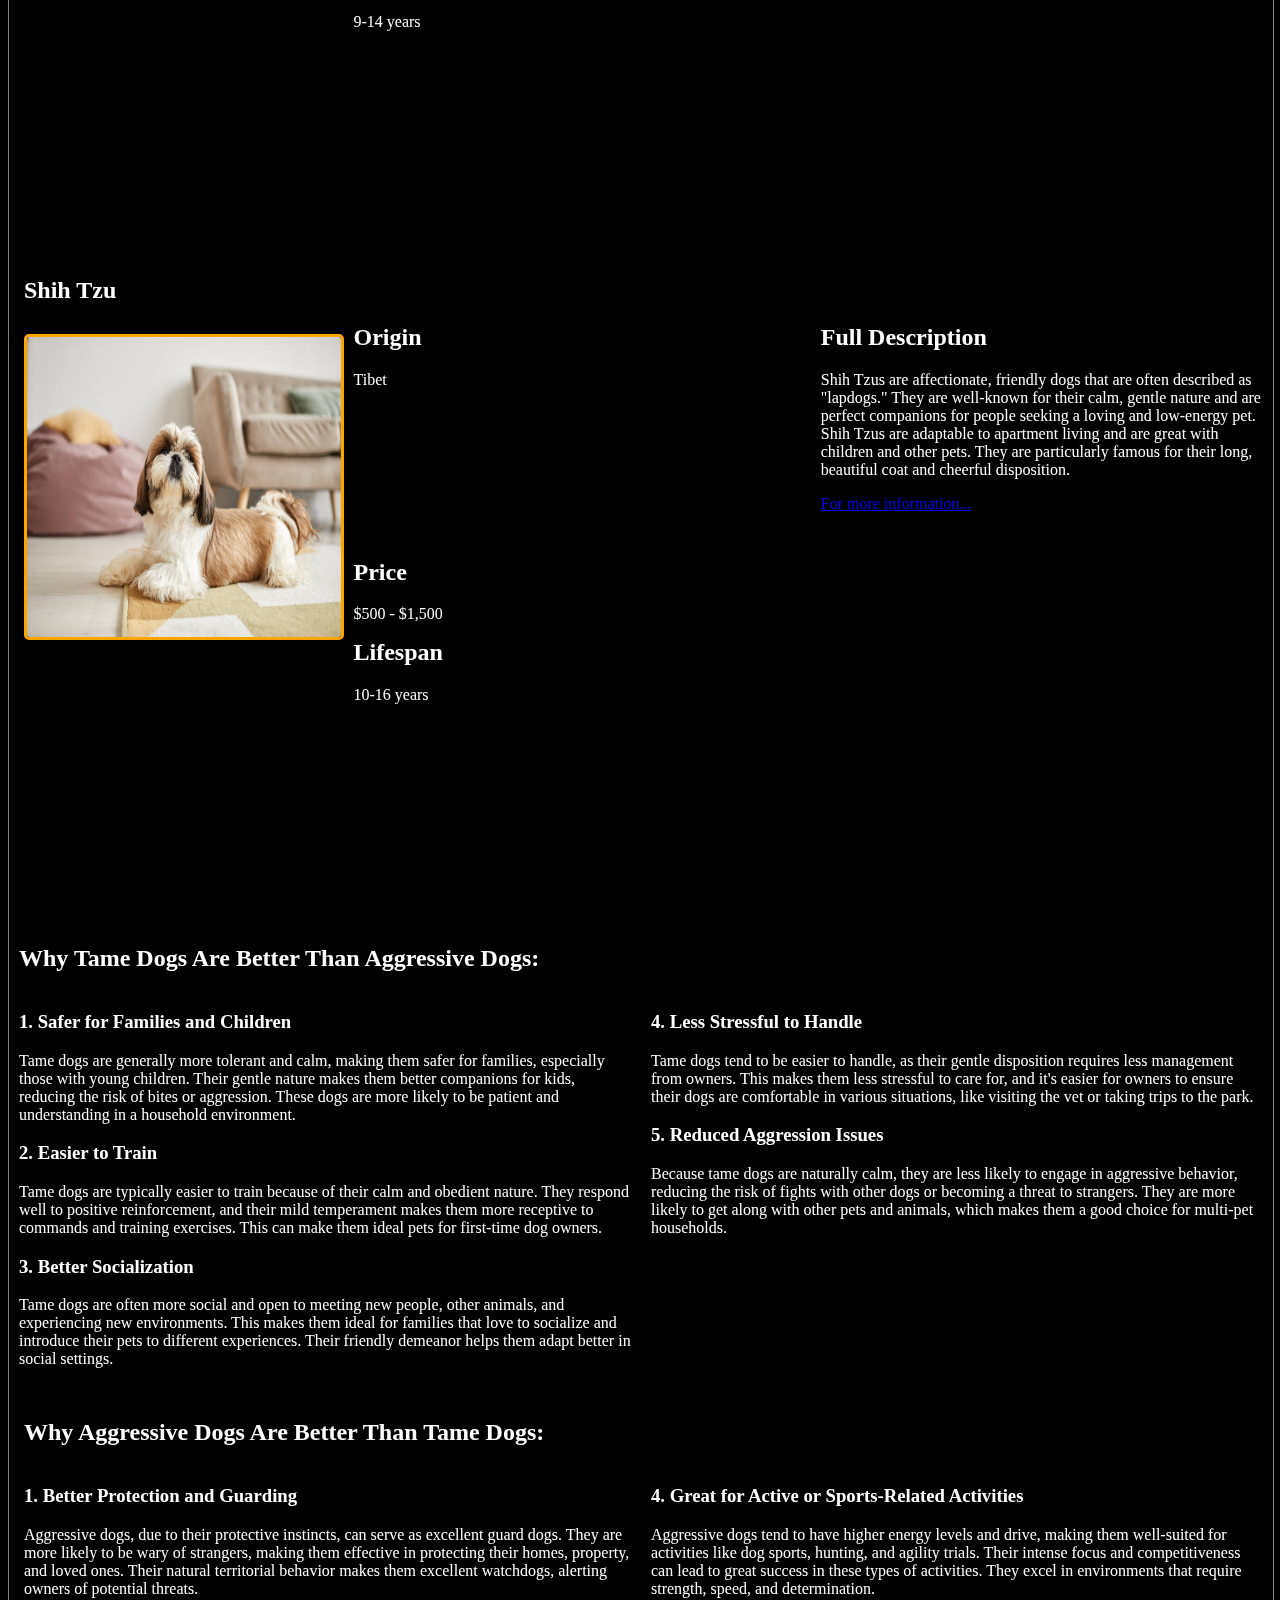
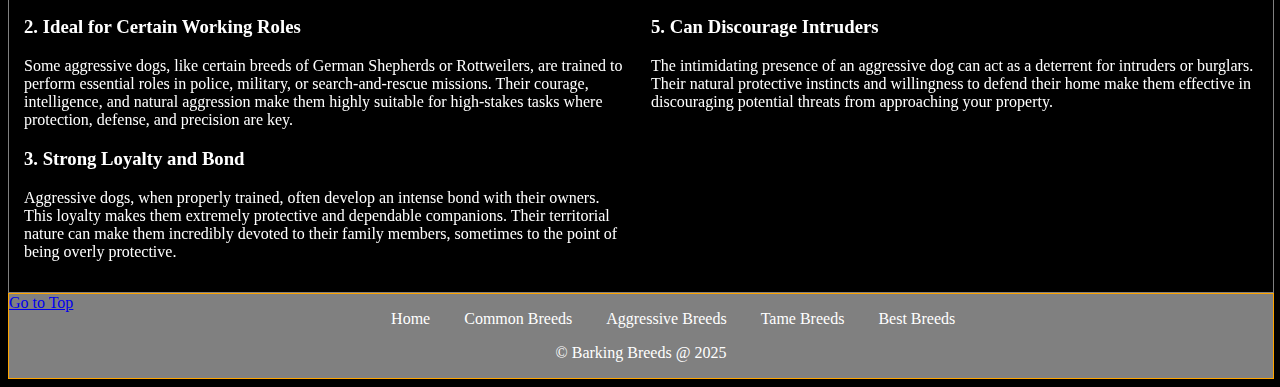
<file: tameBreeds.html>
<!DOCTYPE html>
<html lang="en">
<head>
<meta charset="UTF-8">
<meta name="description" content="Tame breeds, friendly ">
<meta name="keywords" content="dog, Tame, price, wikipedia">
<title>Barking Breeds</title>
<link rel="stylesheet" href="styles/styleTB.css">
<link rel="icon" href="images/doglogo.png" sizes="16x16">
</head>

<body>
    <header>
        <img style="float: left; height: 70px; width:70px;" src="images/doglogo.png" alt="logo">
        <h1> Barking Breeds</h1>
        <h3>(This is a college project)</h3>
        <a href="#bottom">Go to Bottom</a>
    </header>

    <nav>
        <ul> 
             <li> <a href="index.html" > Home </a></li> 
             <li> <a href="commonBreeds.html"> Common Breeds </a></li> 
             <li> <a href="aggroBreeds.html"> Aggressive Breeds </a></li> 
             <li> <a href="tameBreeds.html" class="active"> Tame Breeds </a></li> 
             <li> <a href="bestBreeds.html"> Best Overall Breeds </a></li> 
             
        </ul>
     </nav>

     <main id="borderMain">
        <a id="top"></a>
        <h2 class="textCenter">Tame Dog Breeds</h2>

        <section id="tameintro" style="margin-left: 10px;">
            <h2>Why are these dogs known for their tame nature?</h2>
            <p>
                Tame dog breeds are known for their gentle, calm, and affectionate nature, making them ideal companions for families and individuals seeking a peaceful, loving pet. These breeds are typically easy to train and are less likely to exhibit aggressive tendencies, making them great choices for households with children or other pets. Tame breeds are often patient and enjoy being around people, providing warmth and comfort to their owners.
            </p>
        </section>

        <section style="padding: 5px;">
            <h2 style="margin-left: 10px;">Beagle</h2>
            <img style="float: left;" class="dog" src="images/beagle.jpg" alt="beagle">
            <section class="columns">
                <section class="column">
                    <h2>Origin</h2>
                    <p>England</p>
                    <iframe
                        height="450"
                        style="border:0"
                        loading="lazy"
                        allowfullscreen
                        src="https://www.google.com/maps/embed/v1/place?q=England&key=AIzaSyBFw0Qbyq9zTFTd-tUY6dZWTgaQzuU17R8">
                    </iframe>
                        
                    <h2>Price</h2>
                    <p>$400 - $1,200</p>
                    <h2>Lifespan</h2>
                    <p>12-15 years</p>
                </section>
                <section class="column">
                    <h2>Full Description</h2>
                    <p>
                        Beagles are a small to medium-sized breed that is widely known for their friendly and curious nature. Originating in England, they were bred primarily as hunting dogs due to their excellent sense of smell and stamina. Beagles are highly social dogs, making them great family pets. They have an easygoing and affectionate temperament and are very playful, which makes them excellent companions for children. Beagles are also very active and need plenty of exercise, especially walks and playtime. Their short coat requires minimal grooming, and they are typically healthy dogs, though they can be prone to obesity if not properly exercised.
                    </p>
                    <a href="https://en.wikipedia.org/wiki/Beagle">For more information...</a>
                </section>
            </section>
        </section>

        <section style="padding: 5px;">
            <h2 style="margin-left: 10px;">Cavalier King Charles Spaniel</h2>
            <img style="float: left;" class="dog" src="images/kingCharles.jpg" alt="cavalierkingcharlesspaniel">
            <section class="columns">
                <section class="column">
                    <h2>Origin</h2>
                    <p>England</p>
                    <iframe
                        height="450"
                        style="border:0"
                        loading="lazy"
                        allowfullscreen
                        src="https://www.google.com/maps/embed/v1/place?q=England&key=AIzaSyBFw0Qbyq9zTFTd-tUY6dZWTgaQzuU17R8">
                    </iframe>

                    <h2>Price</h2>
                    <p>$1,000 - $3,500</p>
                    <h2>Lifespan</h2>
                    <p>9-14 years</p>
                </section>
                <section class="column">
                    <h2>Full Description</h2>
                    <p>
                        The Cavalier King Charles Spaniel is a small, affectionate breed that is known for its gentle demeanor and calm personality. They are ideal pets for people seeking a lapdog with a friendly nature. Cavaliers are often described as eager to please and enjoy being around people. They are great with children and other pets, making them perfect for multi-pet households. Their small size and low exercise requirements make them ideal for apartment living.
                    </p>
                    <a href="https://en.wikipedia.org/wiki/Cavalier_King_Charles_Spaniel">For more information...</a>
                </section>
            </section>
        </section>

        <section style="padding: 5px;">
            <h2 style="margin-left: 10px;">Shih Tzu</h2>
            <img style="float: left;" class="dog" src="images/shihtzu.jpg" alt="shihtzu">
            <section class="columns">
                <section class="column">
                    <h2>Origin</h2>
                    <p>Tibet</p>
                    <iframe
                        height="450"
                        style="border:0"
                        loading="lazy"
                        allowfullscreen
                        src="https://www.google.com/maps/embed/v1/place?q=Tibet&key=AIzaSyBFw0Qbyq9zTFTd-tUY6dZWTgaQzuU17R8">
                    </iframe>

                    <h2>Price</h2>
                    <p>$500 - $1,500</p>
                    <h2>Lifespan</h2>
                    <p>10-16 years</p>
                </section>
                <section class="column">
                    <h2>Full Description</h2>
                    <p>
                        Shih Tzus are affectionate, friendly dogs that are often described as "lapdogs." They are well-known for their calm, gentle nature and are perfect companions for people seeking a loving and low-energy pet. Shih Tzus are adaptable to apartment living and are great with children and other pets. They are particularly famous for their long, beautiful coat and cheerful disposition.
                    </p>
                    <a href="https://en.wikipedia.org/wiki/Shih_Tzu">For more information...</a>
                </section>
            </section>
        </section>

        <h2 style="margin-left: 10px;">Why Tame Dogs Are Better Than Aggressive Dogs:</h2>
        <section class="aggro">
        <section style="margin: 10px;" class="columns" >
            <section class="column">
                <h3>1. Safer for Families and Children</h3>
                <p>
                    Tame dogs are generally more tolerant and calm, making them safer for families, especially those with young children. Their gentle nature makes them better companions for kids, reducing the risk of bites or aggression. These dogs are more likely to be patient and understanding in a household environment.
                </p>
    
                <h3>2. Easier to Train</h3>
                <p>
                    Tame dogs are typically easier to train because of their calm and obedient nature. They respond well to positive reinforcement, and their mild temperament makes them more receptive to commands and training exercises. This can make them ideal pets for first-time dog owners.
                </p>
    
                <h3>3. Better Socialization</h3>
                <p>
                    Tame dogs are often more social and open to meeting new people, other animals, and experiencing new environments. This makes them ideal for families that love to socialize and introduce their pets to different experiences. Their friendly demeanor helps them adapt better in social settings.
                </p>
            </section>
    
            <section class="column">
                <h3>4. Less Stressful to Handle</h3>
                <p>
                    Tame dogs tend to be easier to handle, as their gentle disposition requires less management from owners. This makes them less stressful to care for, and it's easier for owners to ensure their dogs are comfortable in various situations, like visiting the vet or taking trips to the park.
                </p>
    
                <h3>5. Reduced Aggression Issues</h3>
                <p>
                    Because tame dogs are naturally calm, they are less likely to engage in aggressive behavior, reducing the risk of fights with other dogs or becoming a threat to strangers. They are more likely to get along with other pets and animals, which makes them a good choice for multi-pet households.
                </p>
            </section>
        </section>
    </section>
    


    <section style="padding: 5px;">
        <h2 style="margin-left: 10px;">Why Aggressive Dogs Are Better Than Tame Dogs:</h2>
        <section class="aggro">
        <section style="margin: 10px;" class="columns" >
            <section class="column">
                <h3>1. Better Protection and Guarding</h3>
                <p>
                    Aggressive dogs, due to their protective instincts, can serve as excellent guard dogs. They are more likely to be wary of strangers, making them effective in protecting their homes, property, and loved ones. Their natural territorial behavior makes them excellent watchdogs, alerting owners of potential threats.
                </p>
    
                <h3>2. Ideal for Certain Working Roles</h3>
                <p>
                    Some aggressive dogs, like certain breeds of German Shepherds or Rottweilers, are trained to perform essential roles in police, military, or search-and-rescue missions. Their courage, intelligence, and natural aggression make them highly suitable for high-stakes tasks where protection, defense, and precision are key.
                </p>
    
                <h3>3. Strong Loyalty and Bond</h3>
                <p>
                    Aggressive dogs, when properly trained, often develop an intense bond with their owners. This loyalty makes them extremely protective and dependable companions. Their territorial nature can make them incredibly devoted to their family members, sometimes to the point of being overly protective.
                </p>
            </section>
    
            <section class="column">
                <h3>4. Great for Active or Sports-Related Activities</h3>
                <p>
                    Aggressive dogs tend to have higher energy levels and drive, making them well-suited for activities like dog sports, hunting, and agility trials. Their intense focus and competitiveness can lead to great success in these types of activities. They excel in environments that require strength, speed, and determination.
                </p>
    
                <h3>5. Can Discourage Intruders</h3>
                <p>
                    The intimidating presence of an aggressive dog can act as a deterrent for intruders or burglars. Their natural protective instincts and willingness to defend their home make them effective in discouraging potential threats from approaching your property.
                </p>
            </section>
        </section>
    </section>

</section>
    
    </main>



    <footer id="bottom">
        <a href="#top" style="float: left;">Go to Top</a>
        <ul> 
            <li> <a href="index.html"> Home </a></li> 
             <li> <a href="commonBreeds.html"> Common Breeds </a></li> 
             <li> <a href="aggroBreeds.html"> Aggressive Breeds </a></li> 
             <li> <a href="tameBreeds.html" class="active"> Tame Breeds </a></li> 
             <li> <a href="bestBreeds.html"> Best Breeds </a></li> 
       </ul>
        <p> &copy; Barking Breeds &#64; 2025</p>
     </footer>
</body>
</html>
</file>
<file: styles/styleH.css>
header
{
    background-image: url(../images/dogheader.jpg);
    background-repeat: no-repeat;
    background-size: cover;
    height: 250px;
    color: rgb(245, 211, 161);
    border: 1px solid white;
    border-radius: 10px; 
    
}

.navmove
{
    position: relative; /* lets you move element using top, left, bottom, right */
    left: 150px;
}
nav{
    
    padding: 5px;
    
}

nav ul{
    text-align: center;
    font-size: 1em;
    
}

nav ul li{
    list-style-type: none;
    background-color: #ecbf41;
    display: inline;
    padding: 10px;
    margin:5px;
}

nav ul li a {
    color: white;
    text-decoration: none;
}

nav ul li:hover{
    background-color: rgb(247, 200, 98);
    border: 3px solid white;
    
}
nav ul li a.active {
    background-color: rgb(155, 240, 85); /* Highlight active link */
    color: #000;
}


body
{
    background-color: black;
    color: white;
    font-family: 'Times New Roman';
}

footer
{
    clear: both;
    border: 1px solid orange;
    padding: 0;
    margin: 0;
    position: relative;
    bottom: 0px;
    width: 100%;
    background-color: grey;

    text-align: center;
}

footer ul li
{
    list-style-type: none;
   
    display: inline;
    padding: 10px;
    margin:5px;
   
}

footer ul li a
{
    color: white;
    text-decoration: none;
}

footer ul li:hover
{
    background-color: lightgreen;
}

aside ul li a
{
    color: blue;
    text-decoration: none;
}

aside ul li
{
    list-style-type: none;
}

aside
{
    border: .5px solid yellow;
    width: 18.5%;
    float: right;
   
}


#borderMain
{
    float: left;
    width: 80%;
    border: 1px solid grey;
    
}
.textCenter
{
    text-align: center;
}

.smiledog{
    height: 500px;
    width: 35%;
    border: 3px solid orange;
    display: block;
    margin: 10px;
    border-radius: 5px;
}

.goldenDog{
    height: 400px;
    width: 35%;
    border: 3px solid orange;
    display: block;
    margin: 14px;
    border-radius: 5px;

}


.columns {
    display: flex;
    gap: 20px; /* Space between columns */
    margin-bottom: 200px;
}
.column {
    flex: 1; /* Each column takes equal space */
}
.columns h2 {
    margin-top: 0;
}

#fun-facts {
    margin: 50px; /* Add some space above */
}

.contact {
    margin-top: 50px; /* Adds space above the contact section */
    padding: 20px;
    background-color: #f9f9f9; /* Light background color */
    border-radius: 10px; /* Rounded corners */
    box-shadow: 0 4px 8px rgba(0, 0, 0, 0.1); /* Subtle shadow */
    max-width: 600px; /* Limits the width of the form */
    margin-left: auto; /* Centers the form horizontally */
    margin-right: auto;
    margin-bottom: 10px;
}

.contact h2 {
    text-align: center; /* Centers the heading */
    color: #333; /* Dark gray color */
    margin-bottom: 20px; /* Adds space below the heading */
}

.contact form {
    display: flex;
    flex-direction: column; /* Stacks form boxes vertically */
    gap: 15px; /* Adds space between form boxes */
}

.contact label {
    font-weight: bold; /* Makes labels bold */
    color: #555; /* Medium gray color */
}

.contact input, .contact textarea {
    padding: 10px; /* Adds padding inside and in the textarea */
    border: 1px solid #ccc; /* Light gray border */
    border-radius: 5px; /* Rounded corners  */
    font-size: 16px; /* Increases font size */
}

.contact textarea {
    resize: vertical; /* Allows vertical resizing of textarea basically text expands the box and adds scroll if it goes past 4 rows (is in the html set as 4) */
}

.contact button {
    padding: 10px 20px; /* Adds padding to the button */
    background-color: #007bff; /* Blue background color */
    color: white; /* White text */
    border: none; /* Removes default border */
    border-radius: 5px; /* Rounded corners for the button */
    font-size: 16px; /* Increases font size */
    cursor: pointer; /* Changes cursor to pointer on hover */
    transition: background-color 0.3s ease; /* Smooth hover effect so when you hover over the send button it eases into the dark blue*/
}

.contact button:hover {
    background-color: #0056b3; /* Darker blue on hover */
}
</file>
<file: styles/styleAG.css>
header
{
    background-image: url(../images/dogheader.jpg);
    background-repeat: no-repeat;
    background-size: cover;
    height: 250px;
    color: rgb(245, 211, 161);
    border: 1px solid white;
    border-radius: 10px; 
}

.navmove
{
    position: relative; /* lets you move element using top, left, bottom, right */
    left: 150px;
}
nav{
    
    padding: 5px;
    
}

nav ul{
    text-align: center;
    font-size: 1em;
    
}

nav ul li{
    list-style-type: none;
    background-color: #ecbf41;
    display: inline;
    padding: 10px;
    margin:5px;
}

nav ul li a {
    color: white;
    text-decoration: none;
}

nav ul li:hover{
    background-color: rgb(247, 200, 98);
    border: 3px solid white;
    
}
nav ul li a.active {
    background-color: rgb(155, 240, 85); /* Highlight active link */
    color: #000;
}


body
{
    background-color: black;
    color: white;
    
}

footer
{
    clear: both;
    border: 1px solid orange;
    padding: 0;
    margin: 0;
    position: relative;
    bottom: 0px;
    width: 100%;
    background-color: grey;

    text-align: center;
}

footer ul li
{
    list-style-type: none;
   
    display: inline;
    padding: 10px;
    margin:5px;
   
}

footer ul li a
{
    color: white;
    text-decoration: none;
}

footer ul li:hover
{
    background-color: lightgreen;
}



#borderMain
{
    float: left;
    width: 100%;
    border: 1px solid grey;
    
}
.textCenter
{
    text-align: center;
}

.dog{
    height: 400px;
    width: 35%;
    border: 3px solid orange;
    display: block;
    margin: 10px;
    border-radius: 5px;
}

#tameintro {
    background-color: #2a2a2a;
    padding: 15px;
    border-radius: 5px;
    margin-bottom: 20px;
    border-left: 4px solid #ff4d4d;
}
.aggro {
    background-color: #2a2a2a;
    padding: 15px;
    border-radius: 5px;
    margin-bottom: 20px;
    border-left: 4px solid #ff4d4d;
}

iframe {
    height: auto;
    width: 30%;
}

.columns {
    display: flex;
    gap: 20px; /* Space between columns */
    margin-bottom: 100px;
}

.column {
    flex: 1; /* Each column takes equal space */
}

.columns h2 {
    margin-top: 0;
}
</file>
<file: styles/styleCB.css>
header
{
    background-image: url(../images/dogheader.jpg);
    background-repeat: no-repeat;
    background-size: cover;
    height: 250px;
    color: rgb(245, 211, 161);
    border: 1px solid white;
    border-radius: 10px; 
}

.navmove
{
    position: relative; /* lets you move element using top, left, bottom, right */
    left: 150px;
}
nav{
    
    padding: 5px;
    
}

nav ul{
    text-align: center;
    font-size: 1em;
    
}

nav ul li{
    list-style-type: none;
    background-color: #ecbf41;
    display: inline;
    padding: 10px;
    margin:5px;
}

nav ul li a {
    color: white;
    text-decoration: none;
}

nav ul li:hover{
    background-color: rgb(247, 200, 98);
    border: 3px solid white;
    
}
nav ul li a.active {
    background-color: rgb(155, 240, 85); /* Highlight active link */
    color: #000;
}


body
{
    background-color: black;
    color: white;
    font-family: 'Times New Roman';
    
}

footer
{
    clear: both;
    border: 1px solid orange;
    padding: 0;
    margin: 0;
    position: relative;
    bottom: 0px;
    width: 100%;
    background-color: grey;

    text-align: center;
}

footer ul li
{
    list-style-type: none;
   
    display: inline;
    padding: 10px;
    margin:5px;
   
}

footer ul li a
{
    color: white;
    text-decoration: none;
}

footer ul li:hover
{
    background-color: lightgreen;
}




#borderMain
{
    float: left;
    width: 100%;
    border: 1px solid grey;
    
}
.textCenter
{
    text-align: center;
}

.dog{
    height: 400px;
    width: 35%;
    border: 3px solid orange;
    display: block;
    margin: 10px;
    border-radius: 5px;
}


#commonintro {
    background-color: #2a2a2a;
    padding: 15px;
    border-radius: 5px;
    margin-bottom: 20px;
    border-left: 4px solid #ff4d4d;
}



iframe
{
    height: auto;
    width: 30%;
}

.columns {
    display: flex;
    gap: 20px; /* Space between columns */
    margin-bottom: 100px;
}
.column {
    flex: 1; /* Each column takes equal space */
}
.columns h2 {
    margin-top: 0;
}
</file>
<file: styles/styleTB.css>
header
{
    background-image: url(../images/dogheader.jpg);
    background-repeat: no-repeat;
    background-size: cover;
    height: 250px;
    color: rgb(245, 211, 161);
    border: 1px solid white;
    border-radius: 10px; 
}

.navmove
{
    position: relative; /* lets you move element using top, left, bottom, right */
    left: 150px;
}
nav{
    
    padding: 5px;
    
}

nav ul{
    text-align: center;
    font-size: 1em;
    
}

nav ul li{
    list-style-type: none;
    background-color: #ecbf41;
    display: inline;
    padding: 10px;
    margin:5px;
}

nav ul li a {
    color: white;
    text-decoration: none;
}

nav ul li:hover{
    background-color: rgb(247, 200, 98);
    border: 3px solid white;
    
}
nav ul li a.active {
    background-color: rgb(155, 240, 85); /* Highlight active link */
    color: #000;
}


body
{
    background-color: black;
    color: white;
    
}

footer
{
    clear: both;
    border: 1px solid orange;
    padding: 0;
    margin: 0;
    position: relative;
    bottom: 0px;
    width: 100%;
    background-color: grey;

    text-align: center;
}

footer ul li
{
    list-style-type: none;
   
    display: inline;
    padding: 10px;
    margin:5px;
   
}

footer ul li a
{
    color: white;
    text-decoration: none;
}

footer ul li:hover
{
    background-color: lightgreen;
}



#borderMain
{
    float: left;
    width: 100%;
    border: 1px solid grey;
    
}
.textCenter
{
    text-align: center;
}

.dog{
    height: 300px;
    width: 25%;
    border: 3px solid orange;
    display: block;
    margin: 10px;
    border-radius: 5px;
}


iframe
{
    height: auto;
    width: 30%;
}

.columns {
    display: flex;
    gap: 20px; /* Space between columns */
    margin-bottom: 200px;
}
.column {
    flex: 1; /* Each column takes equal space */
}
.columns h2 {
    margin-top: 0;
}
</file>
